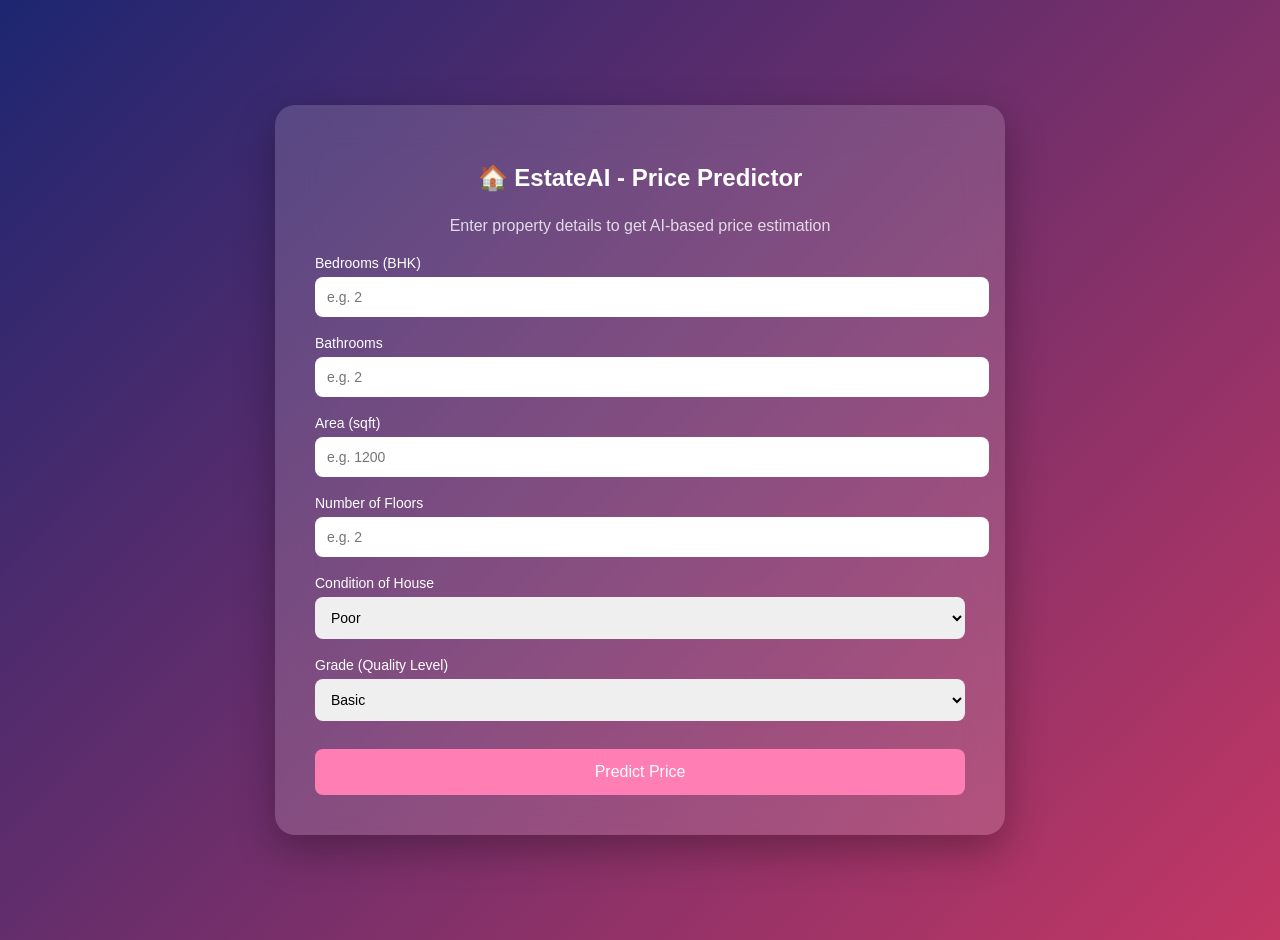
<file: templates/index.html>
<!DOCTYPE html>
<html>
<head>
    <title>EstateAI</title>
    <link rel="stylesheet" href="/static/style.css">
</head>
<body>

<div class="container">
<div class="card">

<h2>🏠 EstateAI - Price Predictor</h2>
<p style="text-align:center; opacity:0.8; margin-bottom:20px;">
Enter property details to get AI-based price estimation
</p>

<form action="/predict" method="post">

    <div class="form-group">
        <label>Bedrooms (BHK)</label>
        <input name="bhk" placeholder="e.g. 2" required>
    </div>

    <div class="form-group">
        <label>Bathrooms</label>
        <input name="bath" placeholder="e.g. 2" required>
    </div>

    <div class="form-group">
        <label>Area (sqft)</label>
        <input name="area" placeholder="e.g. 1200" required>
    </div>

    <div class="form-group">
        <label>Number of Floors</label>
        <input name="number_of_floors" placeholder="e.g. 2" required>
    </div>

    <div class="form-group">
        <label>Condition of House</label>
        <select name="condition_of_the_house">
            <option value="1">Poor</option>
            <option value="2">Fair</option>
            <option value="3">Average</option>
            <option value="4">Good</option>
            <option value="5">Excellent</option>
        </select>
    </div>

    <div class="form-group">
        <label>Grade (Quality Level)</label>
        <select name="grade_of_the_house">
            <option value="3">Basic</option>
            <option value="5">Standard</option>
            <option value="7">Premium</option>
            <option value="9">Luxury</option>
        </select>
    </div>

    <button type="submit">Predict Price</button>

</form>

</div>
</div>
</body>
</html>
</file>
<file: static/style.css>
body {
    margin: 0;
    font-family: 'Poppins', sans-serif;
    background: linear-gradient(135deg, #1d2671, #c33764);
}

/* CENTER CONTAINER */
.container {
    display: flex;
    justify-content: center;
    align-items: center;
    min-height: 100vh;
    padding: 20px;
}

/* CARD */
.card {
    background: rgba(255, 255, 255, 0.15);
    backdrop-filter: blur(20px);
    border-radius: 20px;
    padding: 40px;
    width: 100%;
    max-width: 650px;   /* 🔥 wider */
    color: white;
    box-shadow: 0 15px 40px rgba(0,0,0,0.3);
}

/* TITLE */
h2 {
    text-align: center;
    margin-bottom: 25px;
}

/* FORM LAYOUT */
.form-group {
    margin-bottom: 18px;
}

/* LABEL */
label {
    display: block;
    margin-bottom: 6px;
    font-size: 14px;
}

/* INPUTS */
input, select {
    width: 100%;
    padding: 12px;
    border-radius: 8px;
    border: none;
    font-size: 14px;
}

/* BUTTON */
button {
    width: 100%;
    padding: 14px;
    background: #ff7eb3;
    border: none;
    border-radius: 8px;
    color: white;
    font-size: 16px;
    cursor: pointer;
    margin-top: 10px;
}

button:hover {
    background: #ff4f8b;
}
/* RESULT PAGE */
.result-container {
    display: flex;
    justify-content: center;
    align-items: flex-start;
    min-height: 100vh;
    padding-top: 60px;
}

/* BIG RESULT CARD */
.result-card {
    background: rgba(255, 255, 255, 0.15);
    backdrop-filter: blur(20px);
    border-radius: 20px;
    padding: 40px;
    width: 90%;
    max-width: 900px;   /* 🔥 bigger */
    color: white;
    box-shadow: 0 15px 40px rgba(0,0,0,0.3);
}

/* RESULT TEXT */
.price {
    font-size: 24px;
    margin: 15px 0;
    color: #00ffcc;
}

/* GRAPH BOX  */
.chart-box {
    background: white;
    padding: 20px;
    border-radius: 12px;
    margin-top: 20px;
}

/* SIZE */
canvas {
    width: 100% !important;
    height: 400px !important;
}

/* BACK BUTTON */
.back-btn {
    display: inline-block;
    margin-top: 20px;
    color: white;
    text-decoration: none;
}
</file>
